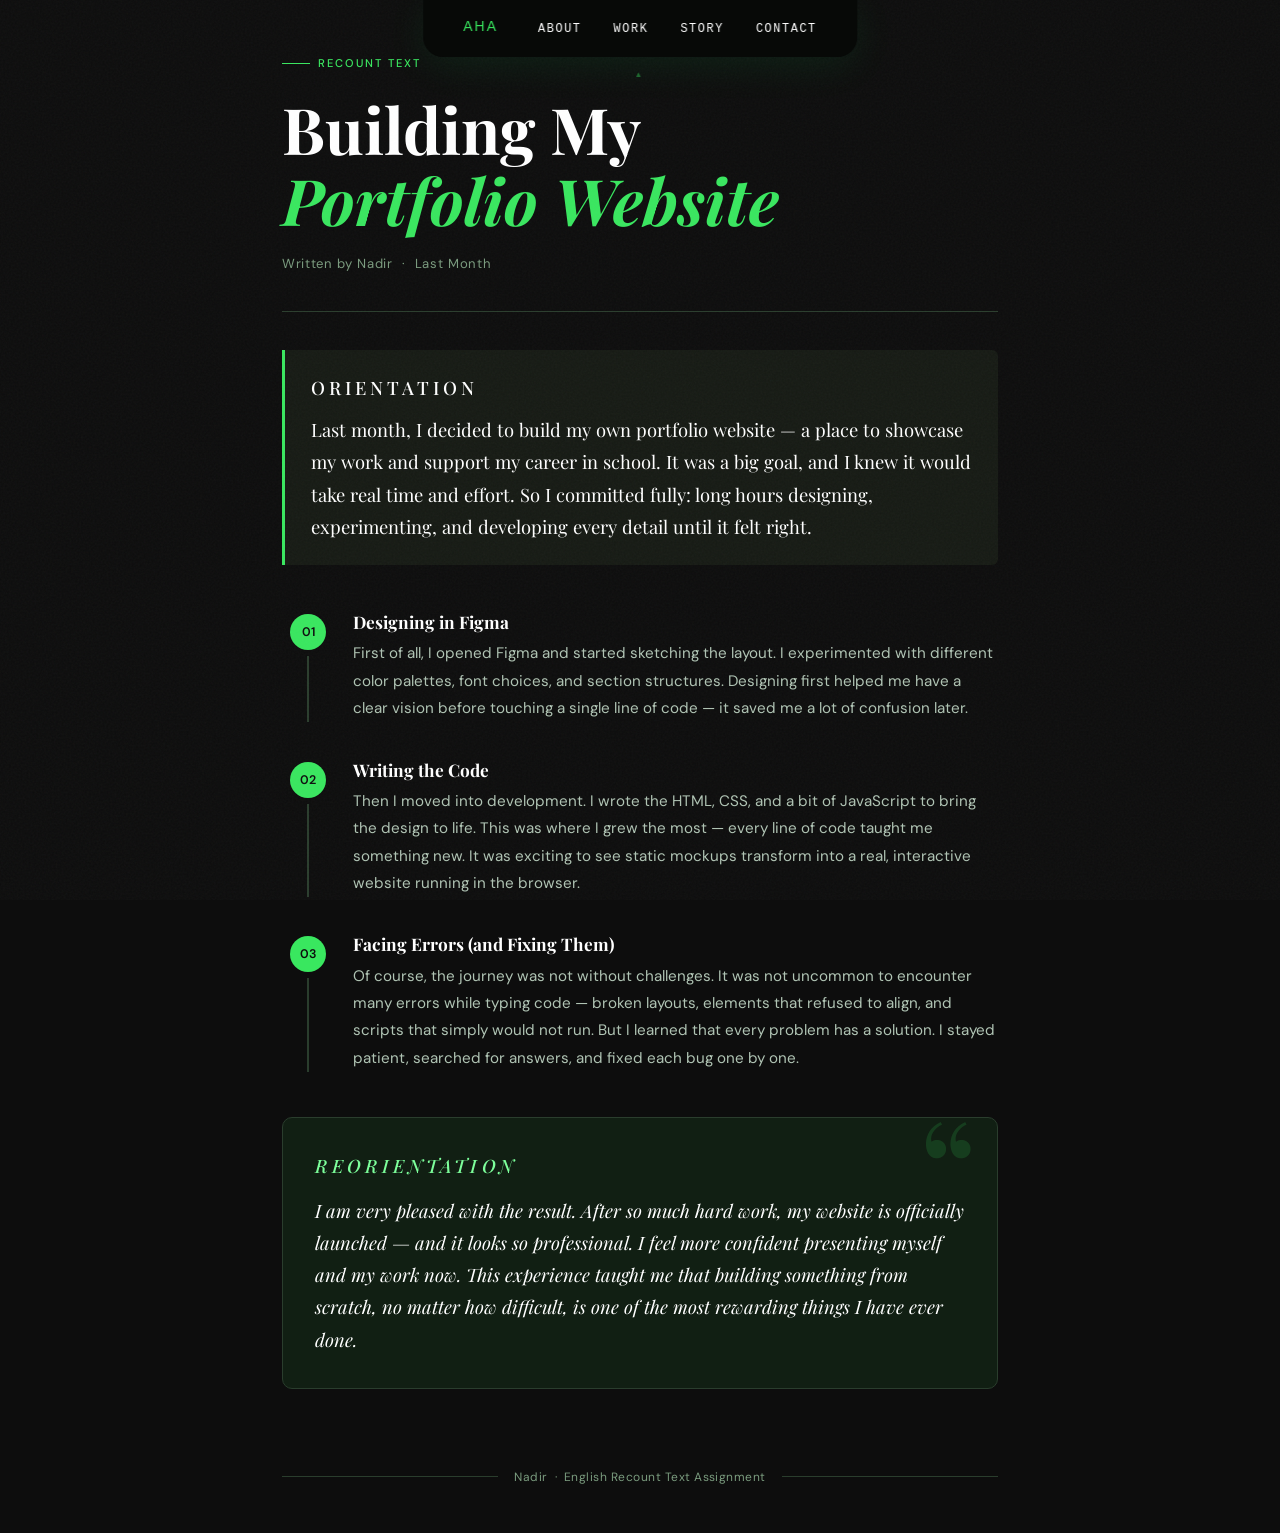
<file: lain/rec.html>
<!DOCTYPE html>
<html lang="en">
<head>
  <meta charset="UTF-8" />
  <meta name="viewport" content="width=device-width, initial-scale=1.0"/>
  <title>My Recount Text – Nadir</title>
  <link href="https://fonts.googleapis.com/css2?family=Playfair+Display:ital,wght@0,400;0,700;1,400&family=DM+Sans:wght@300;400;500&display=swap" rel="stylesheet"/>
  <link rel="stylesheet" href="stylerec.css">
</head>
<body>
  <!-- NAV TRIGGER ZONE -->
<div id="nav-trigger"></div>

<!-- NAVBAR -->
<nav>
  <a href="../index.html#home" class="logo">AHA</a>
  <ul class="nav-links">
    <li><a href="../index.html#about">About</a></li>
    <li><a href="../index.html#work">Work</a></li>
    <li><a href="../index.html#story">Story</a></li>
    <li><a href="../index.html#contact">Contact</a></li>
  </ul>
</nav>

  <header>
    <div class="label">Recount Text</div>
    <h1>Building My<br/><em>Portfolio Website</em></h1>
    <p class="byline">Written by Nadir &nbsp;·&nbsp; Last Month</p>
    <hr class="divider"/>
  </header>

  <article>

    <!-- Orientation -->
    <div class="orientation">
      <p class="section-tag">Orientation</p>
      <p>
        Last month, I decided to build my own portfolio website — a place to showcase my work and support
        my career in school. It was a big goal, and I knew it would take real time and effort. So I committed
        fully: long hours designing, experimenting, and developing every detail until it felt right.
      </p>
    </div>

    <!-- Events -->
    <div class="events">

      <div class="event" style="--delay: 0.85s">
        <div class="event-num">
          <div class="num-circle">01</div>
          <div class="num-line"></div>
        </div>
        <div class="event-body">
          <h3>Designing in Figma</h3>
          <p>
            First of all, I opened Figma and started sketching the layout. I experimented with different
            color palettes, font choices, and section structures. Designing first helped me have a clear
            vision before touching a single line of code — it saved me a lot of confusion later.
          </p>
        </div>
      </div>

      <div class="event" style="--delay: 1.0s">
        <div class="event-num">
          <div class="num-circle">02</div>
          <div class="num-line"></div>
        </div>
        <div class="event-body">
          <h3>Writing the Code</h3>
          <p>
            Then I moved into development. I wrote the HTML, CSS, and a bit of JavaScript to bring the
            design to life. This was where I grew the most — every line of code taught me something new.
            It was exciting to see static mockups transform into a real, interactive website running in
            the browser.
          </p>
        </div>
      </div>

      <div class="event" style="--delay: 1.15s">
        <div class="event-num">
          <div class="num-circle">03</div>
          <div class="num-line"></div>
        </div>
        <div class="event-body">
          <h3>Facing Errors (and Fixing Them)</h3>
          <p>
            Of course, the journey was not without challenges. It was not uncommon to encounter many
            errors while typing code — broken layouts, elements that refused to align, and scripts that
            simply would not run. But I learned that every problem has a solution. I stayed patient,
            searched for answers, and fixed each bug one by one.
          </p>
        </div>
      </div>

    </div>

    <!-- Reorientation -->
    <div class="reorientation">
      <p class="section-tag">Reorientation</p>
      <p>
        I am very pleased with the result. After so much hard work, my website is officially launched —
        and it looks so professional. I feel more confident presenting myself and my work now.
        This experience taught me that building something from scratch, no matter how difficult,
        is one of the most rewarding things I have ever done.
      </p>
    </div>

  </article>

  <div class="footer-note">
    <span>Nadir &nbsp;·&nbsp; English Recount Text Assignment</span>
  </div>

  <script>
    // ── AUTO-HIDE NAVBAR (drawer / taskbar style)
const nav = document.querySelector('nav');
const navTrigger = document.getElementById('nav-trigger');
let navHideTimer = null;

function showNav() {
  nav.classList.add('nav-visible');
  clearTimeout(navHideTimer);
  navHideTimer = setTimeout(() => {
    nav.classList.remove('nav-visible');
  }, 2400);
}

navTrigger.addEventListener('mouseenter', showNav);
nav.addEventListener('mouseenter', () => {
  clearTimeout(navHideTimer);
  nav.classList.add('nav-visible');
});
nav.addEventListener('mouseleave', () => {
  navHideTimer = setTimeout(() => nav.classList.remove('nav-visible'), 1000);
});

// Show nav briefly on page load
showNav();
  </script>

</body>
</html>
</file>
<file: lain/stylerec.css>
*, *::before, *::after { box-sizing: border-box; margin: 0; padding: 0; }

    :root {
      --ink: #ffffff;
      --paper: #0d0d0d;
      --cream: #161a14;
      --green: #39e75f;
      --green-light: #7dff9b;
      --muted: #7a9b7e;
      --line: #2a3d2d;
    }

    body {
      background: var(--paper);
      color: var(--ink);
      font-family: 'DM Sans', sans-serif;
      min-height: 100vh;
      overflow-x: hidden;
    }

    /* Grain overlay */
    body::before {
      content: '';
      position: fixed;
      inset: 0;
      background-image: url("data:image/svg+xml,%3Csvg viewBox='0 0 512 512' xmlns='http://www.w3.org/2000/svg'%3E%3Cfilter id='noise'%3E%3CfeTurbulence type='fractalNoise' baseFrequency='0.9' numOctaves='4' stitchTiles='stitch'/%3E%3C/filter%3E%3Crect width='100%25' height='100%25' filter='url(%23noise)' opacity='0.04'/%3E%3C/svg%3E");
      pointer-events: none;
      z-index: 100;
    }

     /* ── NAVBAR AUTO-HIDE DRAWER ── */
  nav {
    position: fixed;
    top: 0;
    left: 50%;
    transform: translateX(-50%) translateY(-100%);
    z-index: 1000;
    background: rgba(6,9,6,0.85);
    backdrop-filter: blur(24px);
    -webkit-backdrop-filter: blur(24px);
    border: 1px solid var(--border);
    border-top: none;
    border-radius: 0 0 20px 20px;
    padding: 16px 40px 20px;
    display: flex;
    align-items: center;
    gap: 40px;
    transition: transform 0.45s cubic-bezier(0.4,0,0.2,1);
    box-shadow: 0 8px 40px rgba(0,255,106,0.08);
   
  }
  nav.nav-visible {
    transform: translateX(-50%) translateY(0);
  }
  /* trigger zone — invisible strip at top */
  #nav-trigger {
    position: fixed;
    top: 0;
    left: 0;
    width: 100%;
    height: 20px;
    z-index: 999;
    pointer-events: all;
  }
  /* tab handle peek indicator */
  nav::after {
    content: '▼';
    position: absolute;
    bottom: -22px;
    left: 50%;
    transform: translateX(-50%);
    font-size: 8px;
    color: var(--green);
    opacity: 0.5;
    letter-spacing: 3px;
    pointer-events: none;
    transition: opacity 0.3s;
  }
  nav.nav-visible::after {
    content: '▲';
    opacity: 0.4;
  }
  nav .logo {
    font-family: 'Wallpoet', sans-serif;
    color: var(--green);
    font-size: 14px;
    letter-spacing: 2px;
    text-decoration: none;
    display: flex;
    align-items: center;
    transform: translateY(-1px);
  }
  nav .nav-links {
    display: flex;
    gap: 32px;
    list-style: none;
  }
  nav .nav-links a {
    color: var(--white);
    text-decoration: none;
    font-family: 'DM Mono', monospace;
    font-size: 12px;
    letter-spacing: 1.5px;
    text-transform: uppercase;
    transition: color 0.3s;
    position: relative;
  }
  nav .nav-links a::after {
    content: '';
    position: absolute;
    bottom: -4px;
    left: 0;
    width: 0;
    height: 1px;
    background: var(--green);
    transition: width 0.3s;
  }
  nav .nav-links a:hover { color: var(--green); }
  nav .nav-links a:hover::after { width: 100%; }

    /* ── Header ── */
    header {
      padding: 3rem 2rem 0;
      max-width: 780px;
      margin: 0 auto;
    }

    .label {
      display: inline-flex;
      align-items: center;
      gap: 0.5rem;
      font-size: 0.7rem;
      font-weight: 500;
      letter-spacing: 0.18em;
      text-transform: uppercase;
      color: var(--green);
      margin-bottom: 1.4rem;
      opacity: 0;
      animation: fadeUp 0.6s ease forwards 0.1s;
    }

    .label::before {
      content: '';
      display: block;
      width: 28px;
      height: 1.5px;
      background: var(--green);
    }

    h1 {
      font-family: 'Playfair Display', serif;
      font-size: clamp(2.4rem, 6vw, 4rem);
      line-height: 1.12;
      color: var(--ink);
      opacity: 0;
      animation: fadeUp 0.7s ease forwards 0.25s;
    }

    h1 em {
      font-style: italic;
      color: var(--green);
    }

    .byline {
      margin-top: 1.2rem;
      font-size: 0.82rem;
      color: var(--muted);
      letter-spacing: 0.05em;
      opacity: 0;
      animation: fadeUp 0.6s ease forwards 0.4s;
    }

    .divider {
      margin: 2.4rem 0;
      border: none;
      border-top: 1.5px solid var(--line);
      opacity: 0;
      animation: fadeIn 0.5s ease forwards 0.55s;
    }

    /* ── Main article ── */
    article {
      max-width: 780px;
      margin: 0 auto;
      padding: 0 2rem 5rem;
    }

    /* Orientation block */
    .section-tag {
      font-size: 0.62rem;
      letter-spacing: 0.22em;
      text-transform: uppercase;
      color: var(--muted);
      margin-bottom: 0.6rem;
      font-weight: 500;
    }

    .orientation {
      background: var(--cream);
      border-left: 3px solid var(--green);
      padding: 1.4rem 1.6rem;
      border-radius: 0 6px 6px 0;
      margin-bottom: 2.8rem;
      opacity: 0;
      animation: fadeUp 0.6s ease forwards 0.65s;
    }

    .orientation p {
      font-family: 'Playfair Display', serif;
      font-size: 1.15rem;
      line-height: 1.75;
      color: var(--ink);
    }

    /* Events */
    .events {
      display: flex;
      flex-direction: column;
      gap: 2.2rem;
      margin-bottom: 2.8rem;
    }

    .event {
      display: grid;
      grid-template-columns: 52px 1fr;
      gap: 1.2rem;
      opacity: 0;
      animation: fadeUp 0.6s ease forwards var(--delay, 0.8s);
    }

    .event-num {
      display: flex;
      flex-direction: column;
      align-items: center;
      gap: 6px;
      padding-top: 4px;
    }

    .num-circle {
      width: 36px;
      height: 36px;
      border-radius: 50%;
      background: var(--green);
      color: #0d0d0d;
      font-size: 0.78rem;
      font-weight: 600;
      display: flex;
      align-items: center;
      justify-content: center;
      flex-shrink: 0;
    }

    .num-line {
      flex: 1;
      width: 1.5px;
      background: var(--line);
      min-height: 30px;
    }

    .event-body h3 {
      font-family: 'Playfair Display', serif;
      font-size: 1.08rem;
      font-weight: 700;
      margin-bottom: 0.45rem;
      color: #ffffff;
    }

    .event-body p {
      font-size: 0.95rem;
      line-height: 1.8;
      color: #b0c4b4;
    }

    /* Reorientation / closing */
    .reorientation {
      background: #111f13;
      border: 1px solid var(--line);
      color: var(--ink);
      padding: 2rem 2rem;
      border-radius: 10px;
      margin-top: 0.8rem;
      opacity: 0;
      animation: fadeUp 0.6s ease forwards 1.4s;
      position: relative;
      overflow: hidden;
    }

    .reorientation::before {
      content: '\201C';
      position: absolute;
      top: -1.5rem;
      right: 1.2rem;
      font-family: 'Playfair Display', serif;
      font-size: 9rem;
      color: var(--green);
      opacity: 0.15;
      line-height: 1;
      pointer-events: none;
    }

    .reorientation .section-tag {
      color: var(--green-light);
      margin-bottom: 0.8rem;
    }

    .reorientation p {
      font-family: 'Playfair Display', serif;
      font-size: 1.15rem;
      line-height: 1.75;
      font-style: italic;
      color: #ffffff;
    }

    /* Footer note */
    .footer-note {
      max-width: 780px;
      margin: 0 auto;
      padding: 0 2rem 3rem;
      display: flex;
      align-items: center;
      gap: 1rem;
      opacity: 0;
      animation: fadeIn 0.6s ease forwards 1.7s;
    }

    .footer-note span {
      font-size: 0.75rem;
      color: var(--muted);
      letter-spacing: 0.04em;
    }

    .footer-note::before,
    .footer-note::after {
      content: '';
      flex: 1;
      height: 1px;
      background: var(--line);
    }

    /* Animations */
    @keyframes fadeUp {
      from { opacity: 0; transform: translateY(18px); }
      to   { opacity: 1; transform: translateY(0); }
    }

    @keyframes fadeIn {
      from { opacity: 0; }
      to   { opacity: 1; }
    }
</file>
